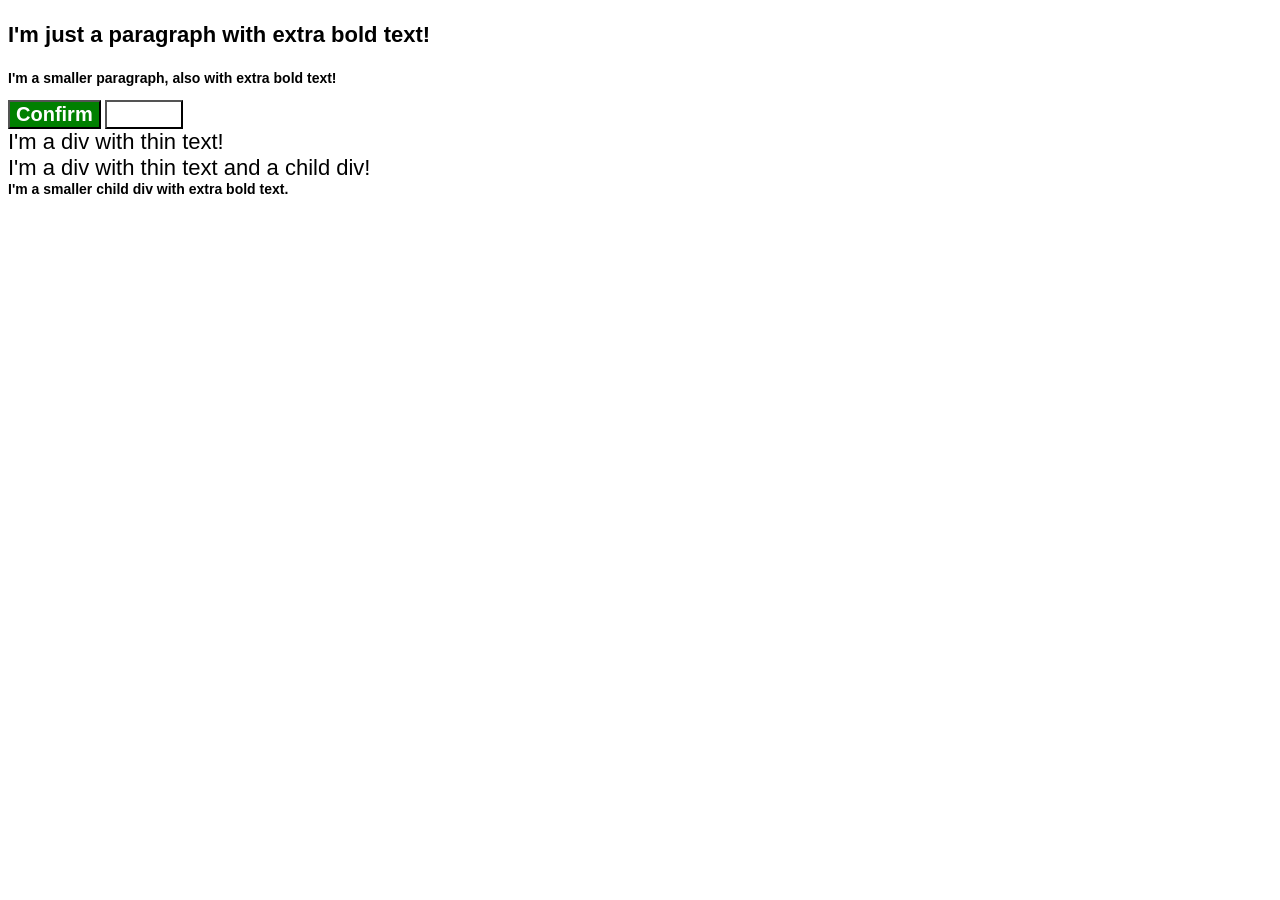
<file: cascade-fix/index.html>
<!DOCTYPE html>
<html lang="en">
  <head>
    <meta charset="UTF-8">
    <meta http-equiv="X-UA-Compatible" content="IE=edge">
    <meta name="viewport" content="width=device-width, initial-scale=1.0">
    <title>Fix the Cascade</title>
    <link rel="stylesheet" href="styles.css">
  </head>
  <body>
    <p class="para">I'm just a paragraph with extra bold text!</p>
    <p class="para small-para">I'm a smaller paragraph, also with extra bold text!</p>

    <button id="confirm-button" class="button confirm">Confirm</button>
    <button id="cancel-button" class="button cancel">Cancel</button>

    <div class="text">I'm a div with thin text!</div>
    <div class="text">I'm a div with thin text and a child div!
      <div class="text child">I'm a smaller child div with extra bold text.</div>
    </div>
  </body>
</html>
</file>
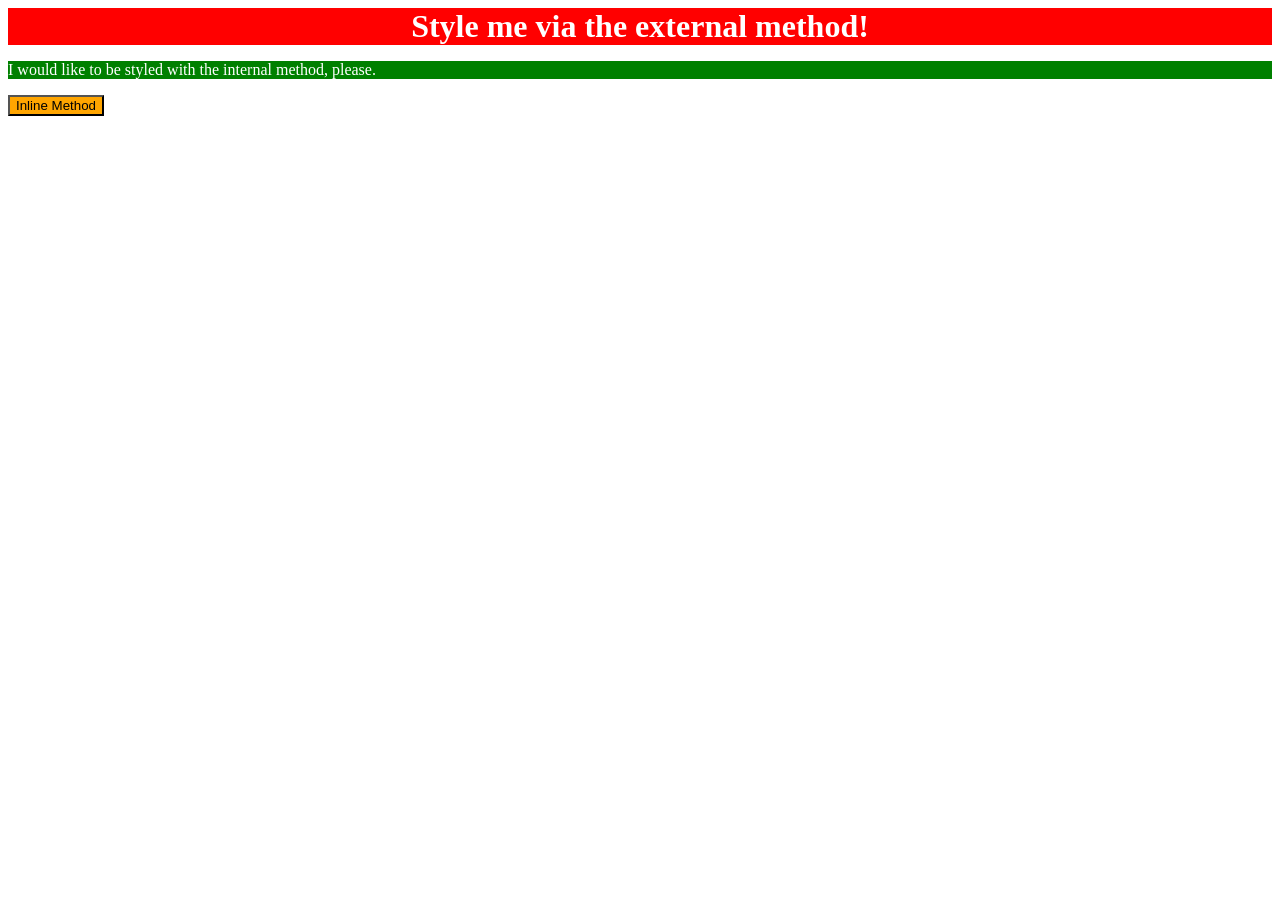
<file: exercise-1/index.html>
<!DOCTYPE html>
<html lang="en">
<head>
    <link rel="stylesheet" href="styles.css">
    <meta charset="UTF-8">
    <meta name="viewport" content="width=device-width, initial-scale=1.0">
    <title>Document</title>
    <style> 
        p {
            background-color: green;
            color:white;
        }
    </style>
</head>
<body>
    <div>Style me via the external method!</div>
    <p>I would like to be styled with the internal method, please.</p>
    <button style="color:black; background-color: orange; ">Inline Method</button>
</body>
</html>
</file>
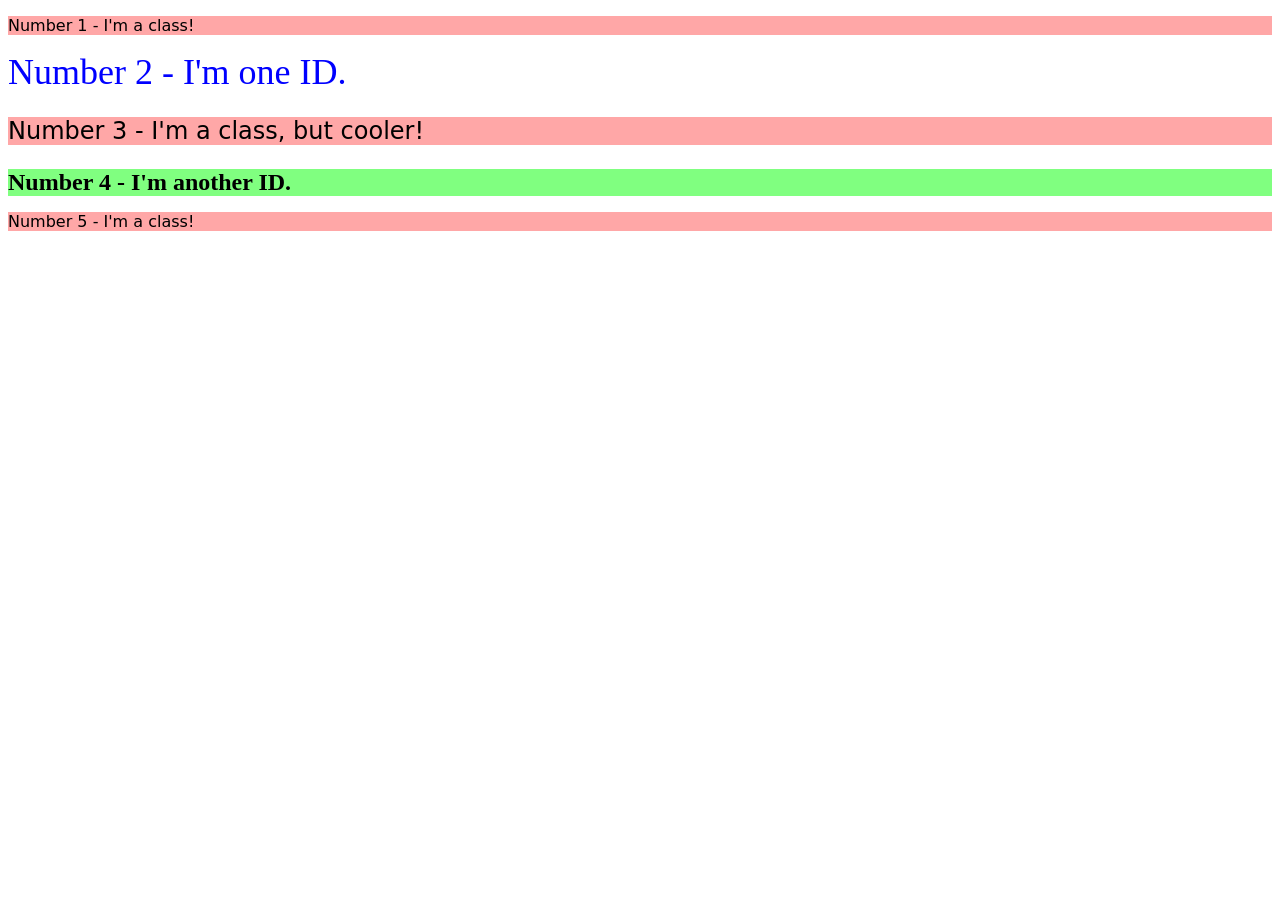
<file: exercise-2/index.html>
<!DOCTYPE html>
<html lang="en">
<head>
    <meta charset="UTF-8">
    <meta name="viewport" content="width=device-width, initial-scale=1.0">
    <title>Document</title>
    <link rel="stylesheet" href="styles.css">
</head>
<body>
    <p class="odd">Number 1 - I'm a class!</p>
    <div id="two">Number 2 - I'm one ID.</div>
    <p class="odd adjust-font-size">Number 3 - I'm a class, but cooler!</p>
    <div id="four" class="adjust-font-size">Number 4 - I'm another ID.</div>
    <p class="odd">Number 5 - I'm a class!</p>
</body>
</html>
</file>
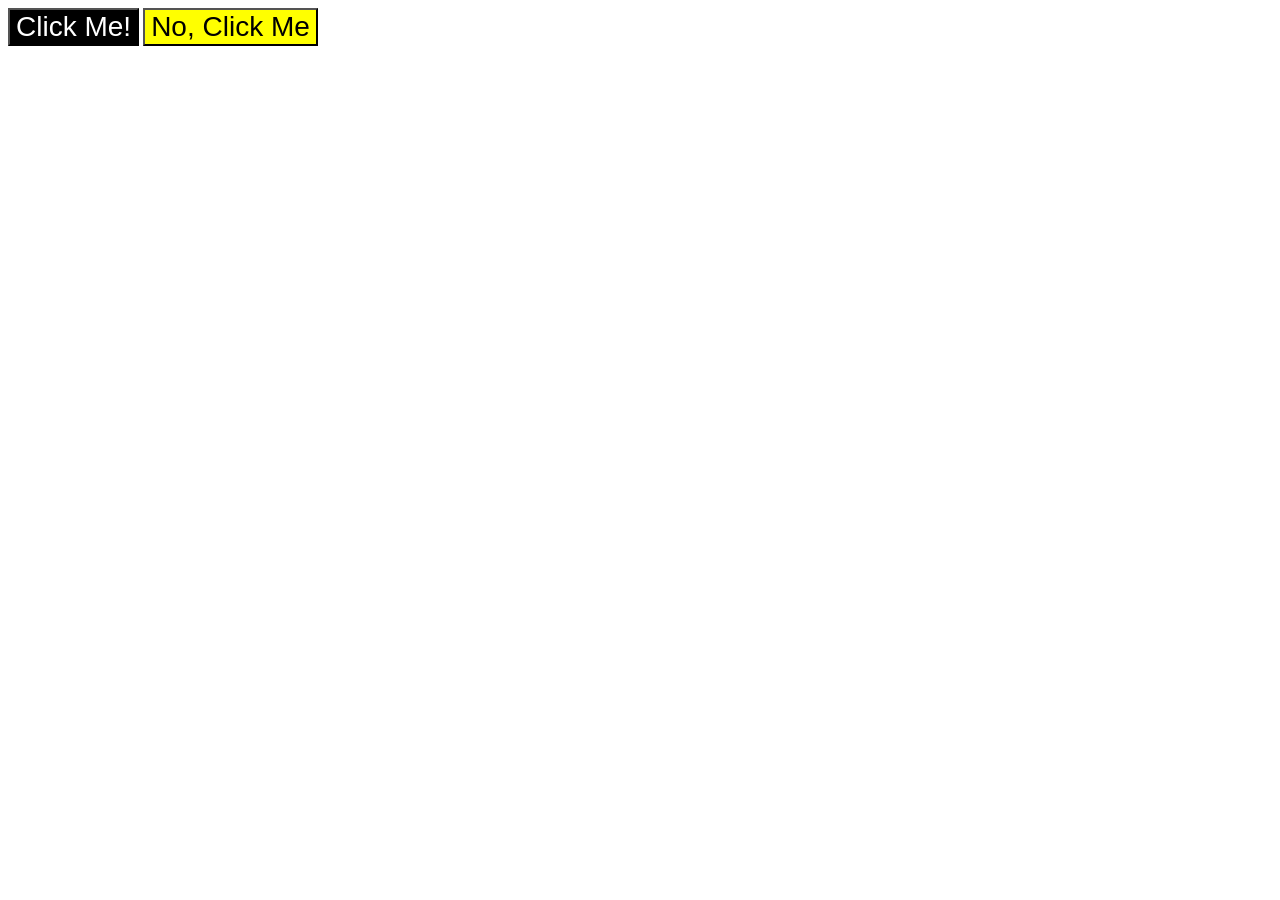
<file: exercise-3/index.html>
<!DOCTYPE html>
<html lang="en">
    <head>
        <link rel="stylesheet" href="styles.css">
        <meta charset="UTF-8">
        <meta name="viewport" content="width=device-width, initial-scale=1.0">
        <title>Document</title>
    </head>
    <body>
        <button class="ab">Click Me!</button>
        <button class="ba">No, Click Me</button>
    </body>
</html>
</file>
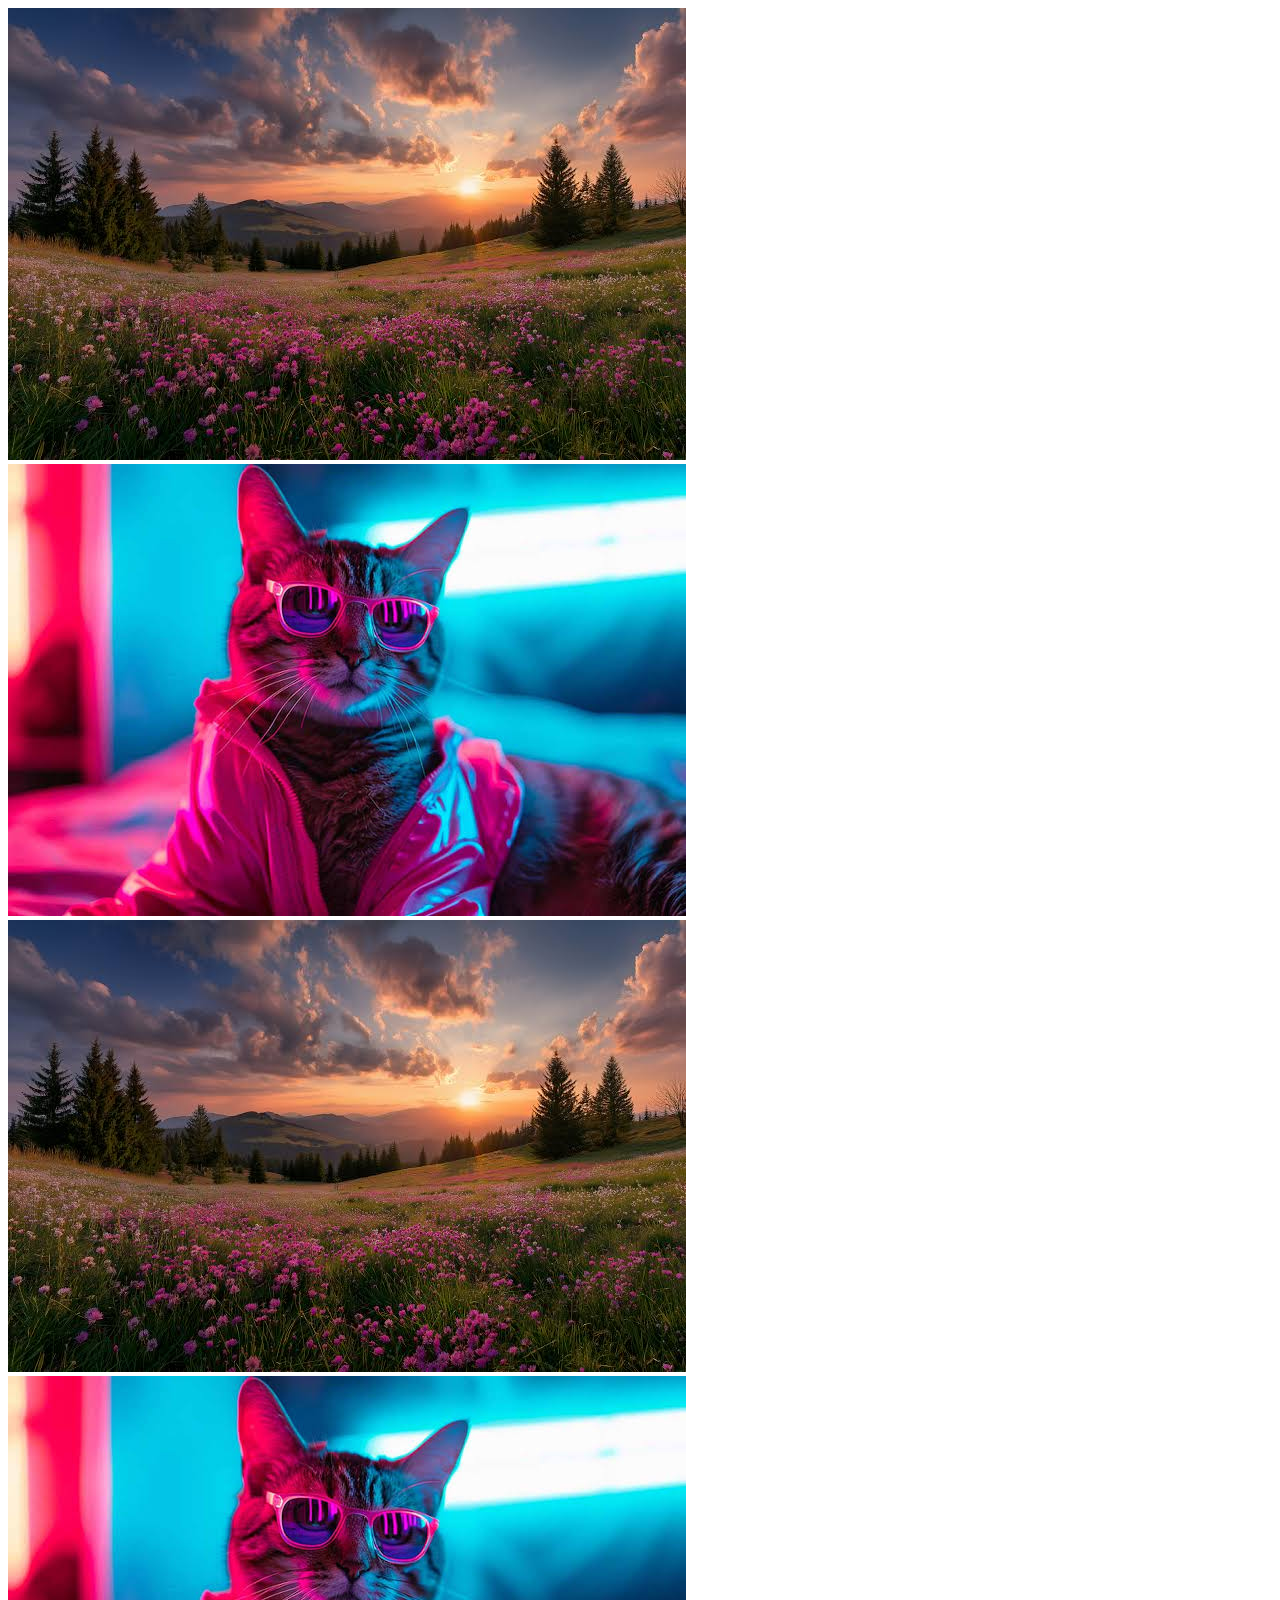
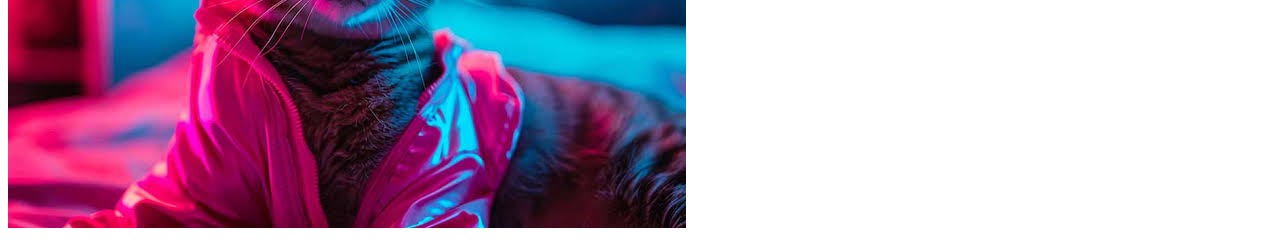
<file: exercise-4/index.html>
<!DOCTYPE html>
<html lang="en">
  <head>
    <meta charset="UTF-8">
    <meta http-equiv="X-UA-Compatible" content="IE=edge">
    <meta name="viewport" content="width=device-width, initial-scale=1.0">
    <title>Chaining Selectors</title>
    <link rel="stylesheet" href="style.css">
  </head>
  <body>
    <!-- Use the classes BELOW this line -->
    <div>
      <img class="avatar-proportioned" src="./images/img1.jpeg" alt="filler">
      <img class="avatar-distorted" src="./images/images.jpeg" alt="filler ">
    </div>
    <!-- Use the classes ABOVE this line -->
    <div>
      <img class="original-proportioned" src="./images/img1.jpeg" alt="un">
      <img class="original-distorted" src="./images/images.jpeg" alt="ad">
    </div>
  </body>
</html>
</file>
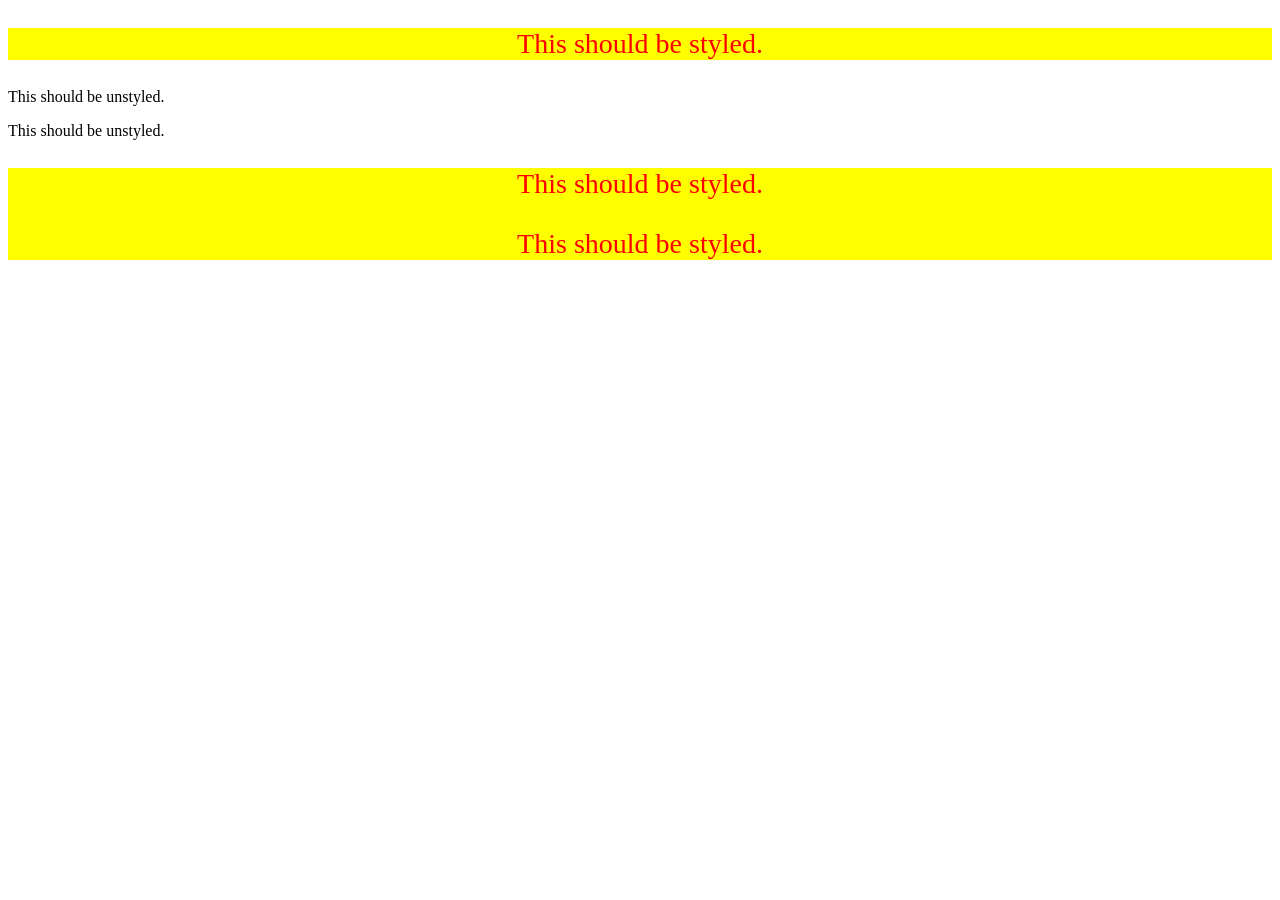
<file: exercise-5/index.html>
<!DOCTYPE html>
<html lang="en">
  <head>
    <meta charset="UTF-8">
    <meta http-equiv="X-UA-Compatible" content="IE=edge">
    <meta name="viewport" content="width=device-width, initial-scale=1.0">
    <title>Descendant Combinator</title>
    <link rel="stylesheet" href="style.css">
  </head>
  <body>
    <div class="container">
      <p class="text">This should be styled.</p>
    </div>
    <p class="text">This should be unstyled.</p>
    <p class="text">This should be unstyled.</p>
    <div class="container">
      <p class="text">This should be styled.</p>
      <p class="text">This should be styled.</p>
    </div>
  </body>
</html>
</file>
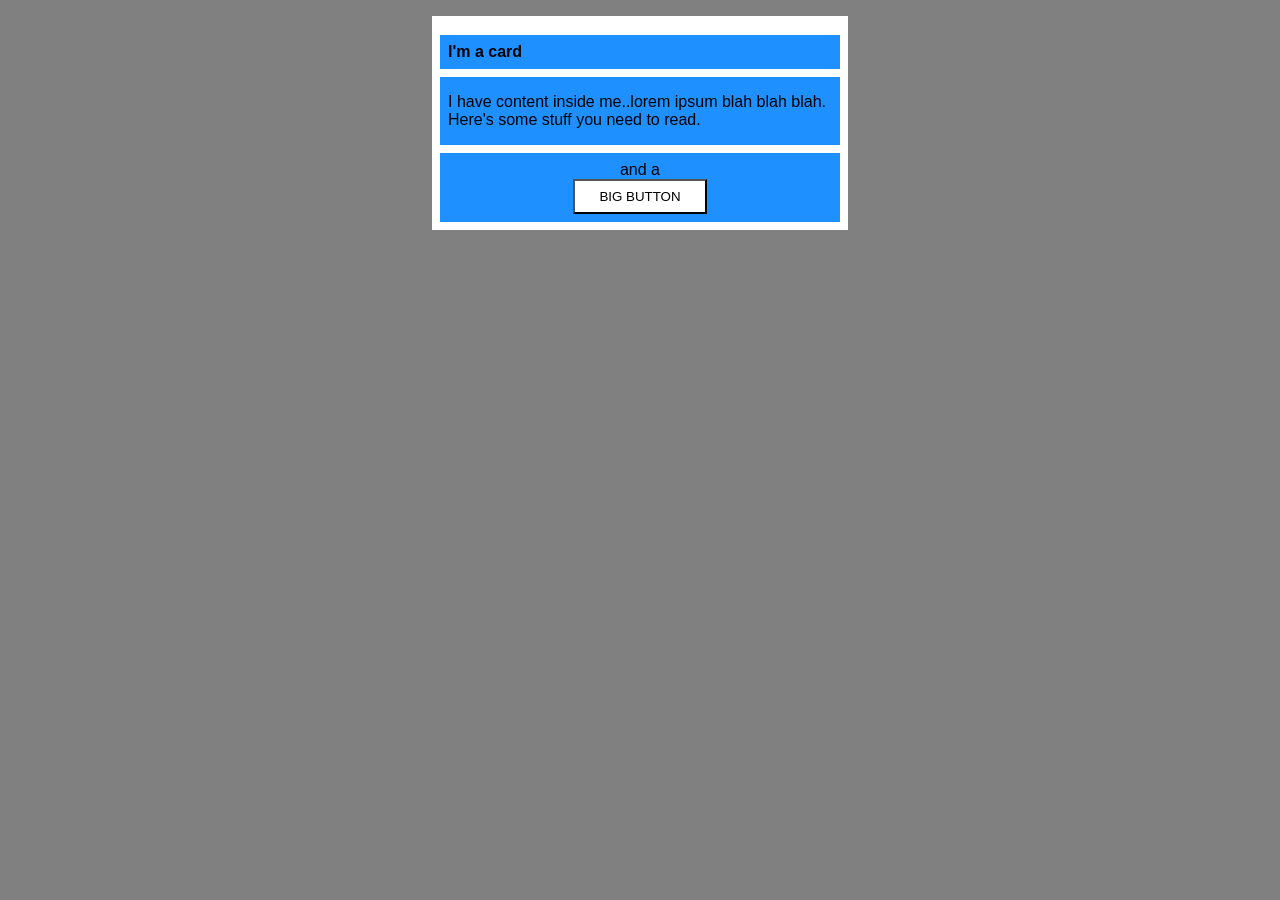
<file: block-and-inline/exercise-2/index.html>
<!DOCTYPE html>
<html lang="en">
  <head>
    <meta charset="UTF-8">
    <meta http-equiv="X-UA-Compatible" content="IE=edge">
    <meta name="viewport" content="width=device-width, initial-scale=1.0">
    <title>Margin and Padding exercise 2</title>
    <link rel="stylesheet" href="styles.css">
  </head>
  <body>
    <div class="card">
      <h1 class="title">I'm a card</h1>
      <div class="content">I have content inside me..lorem ipsum blah blah blah. Here's some stuff you need to read.</div>
      <div class="button-container">and a <button>BIG BUTTON</button></div>
    </div>
  </body>
</html>
</file>
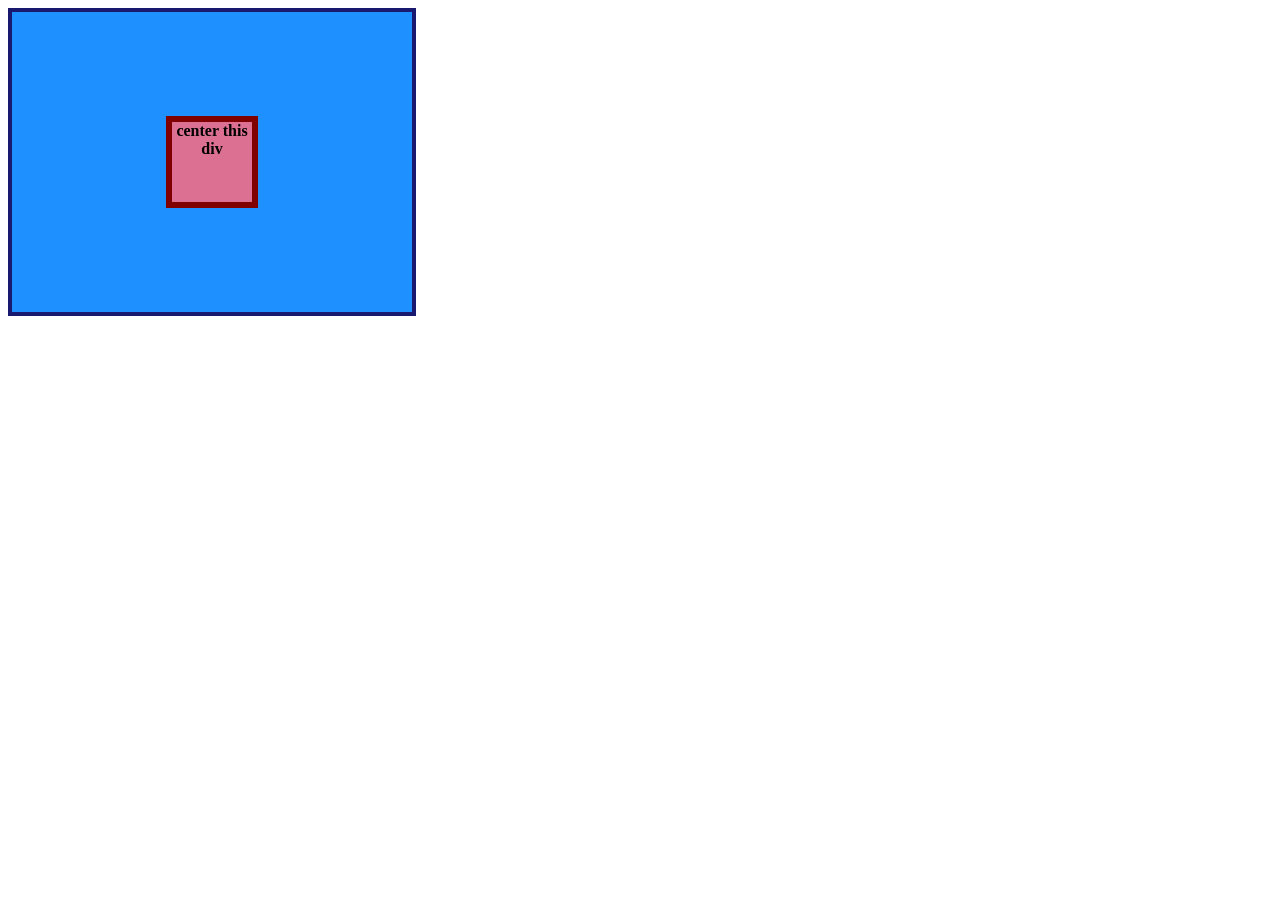
<file: flex/ex-1/index.html>
<!DOCTYPE html>
<html lang="en">
  <head>
    <meta charset="UTF-8">
    <meta http-equiv="X-UA-Compatible" content="IE=edge">
    <meta name="viewport" content="width=device-width, initial-scale=1.0">
    <title>CENTER THIS DIV</title>
    <link rel="stylesheet" href="styles.css">
  </head>
  <body>
    <div class="container">
      <div class="box">center this div</div>
    </div>
  </body>
</html>
</file>
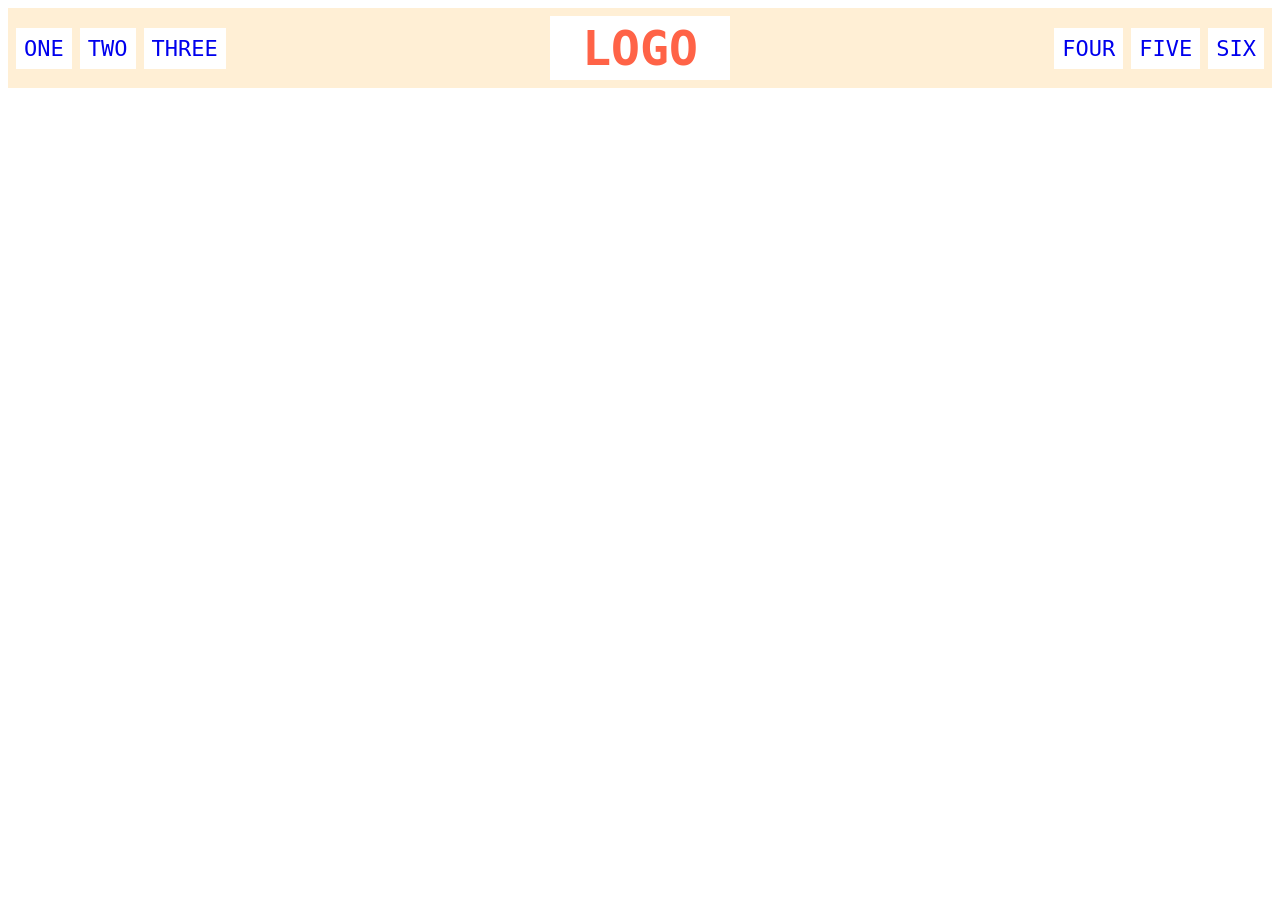
<file: flex/ex-2/index.html>
<!DOCTYPE html>
<html lang="en">
  <head>
    <meta charset="UTF-8">
    <meta http-equiv="X-UA-Compatible" content="IE=edge">
    <meta name="viewport" content="width=device-width, initial-scale=1.0">
    <title>Flex Header</title>
    <link rel="stylesheet" href="styles.css">
  </head>
  <body>
    <div class="header">
      <div class="left-links">
        <ul>
          <li><a href="#">ONE</a></li>
          <li><a href="#">TWO</a></li>
          <li><a href="#">THREE</a></li>
        </ul>
      </div>
      <div class="logo">LOGO</div>
      <div class="right-links">
        <ul>
          <li><a href="#">FOUR</a></li>
          <li><a href="#">FIVE</a></li>
          <li><a href="#">SIX</a></li>
        </ul>
      </div>
    </div>
  </body>
</html>
</file>
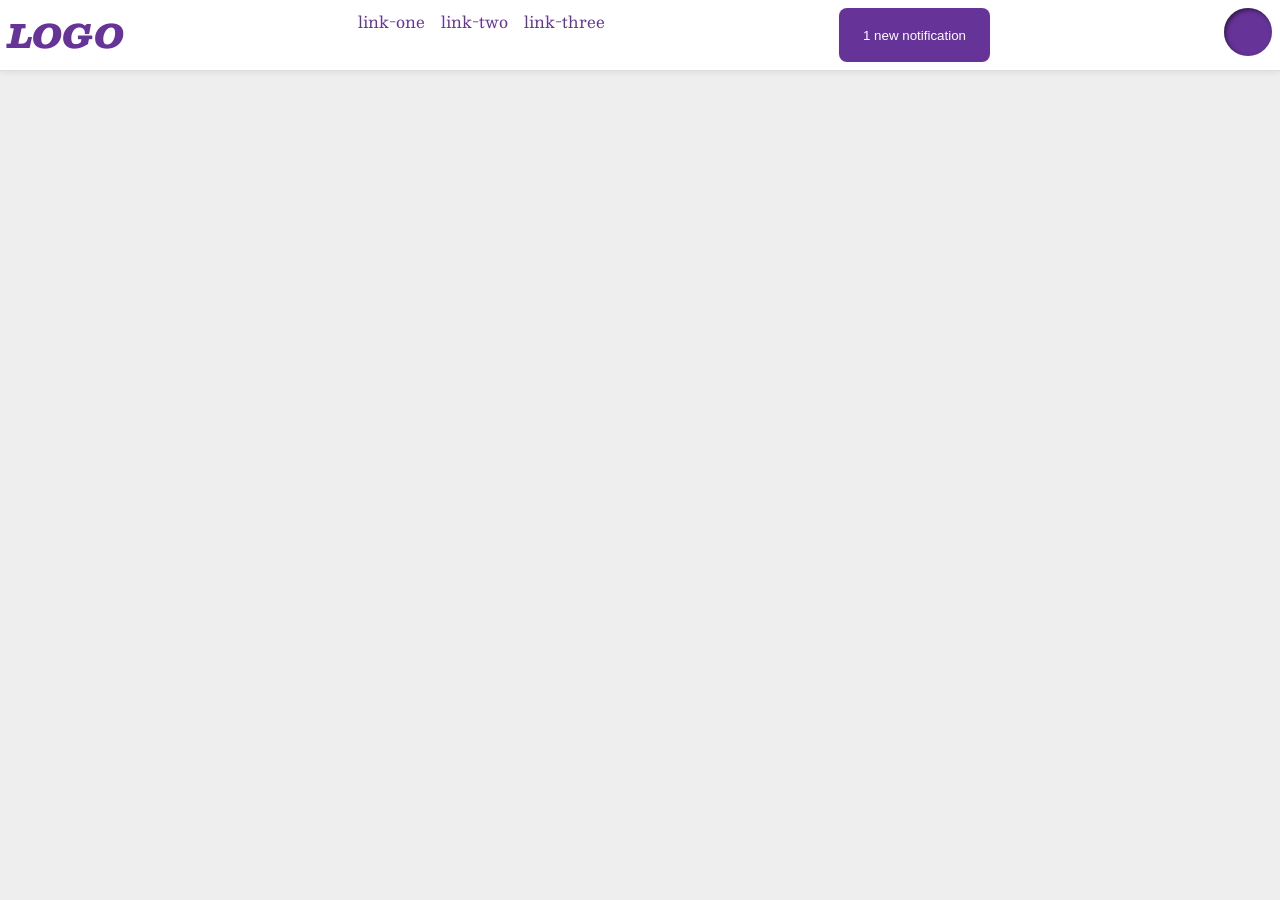
<file: flex/ex-3/index.html>
<!DOCTYPE html>
<html lang="en">
  <head>
    <meta charset="UTF-8">
    <meta http-equiv="X-UA-Compatible" content="IE=edge">
    <meta name="viewport" content="width=device-width, initial-scale=1.0">
    <title>Flex Header 2</title>
    <link rel="stylesheet" href="style.css">
  </head>
  <body>
    <div class="header">
      <div class="logo">
        LOGO
      </div>
      <ul class="links">
        <li><a href="https://google.com">link-one</a></li>
        <li><a href="https://google.com">link-two</a></li>
        <li><a href="https://google.com">link-three</a></li>
      </ul>
      <button class="notifications">
        1 new notification
      </button>
      <div class="profile-image"></div>
    </div>
  </body>
</html>
</file>
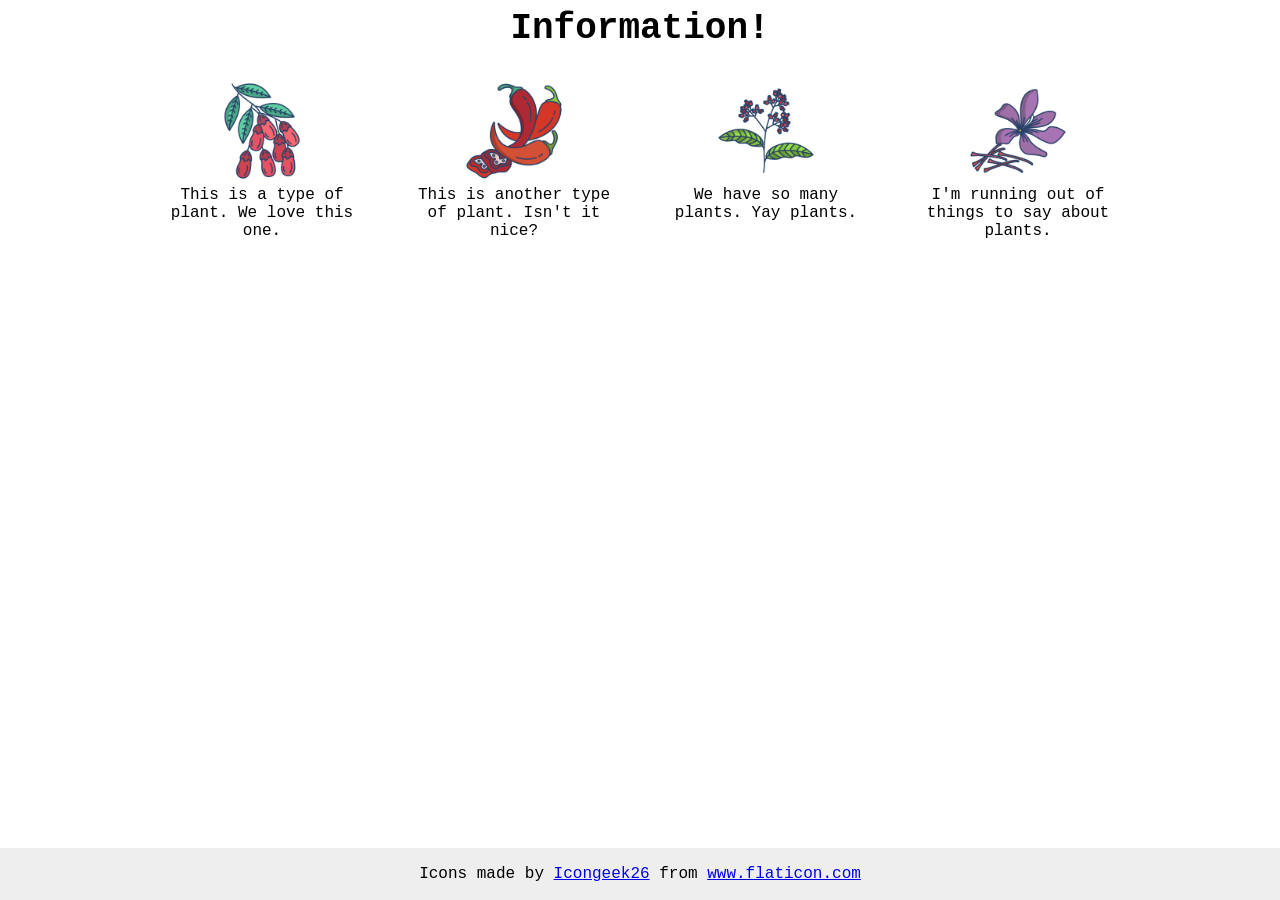
<file: flex/ex-4/index.html>
<!DOCTYPE html>
<html lang="en">
  <head>
    <meta charset="UTF-8">
    <meta http-equiv="X-UA-Compatible" content="IE=edge">
    <meta name="viewport" content="width=device-width, initial-scale=1.0">
    <title>Information</title>
    <link rel="stylesheet" href="style.css">
  </head>
  <body>
    <div class="title">Information!</div>

    <div class="container">
      <div class="info">
        <img src="./images/barberry.png" alt="barberry">
        <div class="text">This is a type of plant. We love this one.</div>
      </div>
      <div class="info">
        <img src="./images/chilli.png" alt="chili">
        <div class="text">This is another type of plant. Isn't it nice?</div>
      </div>
      <div class="info">
        <img src="./images/pepper.png" alt="pepper">
        <div class="text">We have so many plants. Yay plants.</div>
      </div>
      <div class="info">
        <img src="./images/saffron.png" alt="saffron">
        <div class="text">I'm running out of things to say about plants.</div>
      </div>
    </div>

    <!-- disregard this section, it's here to give attribution to the creator of these icons -->
    <div class="footer">
      <div>Icons made by <a href="https://www.flaticon.com/authors/icongeek26" title="Icongeek26">Icongeek26</a> from <a href="https://www.flaticon.com/" title="Flaticon">www.flaticon.com</a></div>
    </div>
  </body>
</html>
</file>
<file: cascade-fix/styles.css>
body{
  font-family:Arial, Helvetica, sans-serif;
}

.para,
.small-para {
  color: black;
  font-weight: 800;
}

.para {
  font-size: 22px;
}

.button {
  background-color:white;
  color: white;
  font-size: 20px;
}

div.text {
  color: black;
  font-weight: 100;
  font-size: 22px;
}

.small-para {
  font-size: 14px;
  font-weight: 800;
}


#confirm-button {
  background: green;
  color: white;
  font-weight: bold;
}


div .child {
  color: black;
  font-weight: 800;
  font-size: 14px;
}
</file>
<file: exercise-1/styles.css>
div {
        background-color: red;
        color: white;
        text-align: center;
        font-size: 32px;
        font-weight: bold;
}
</file>
<file: exercise-2/styles.css>
.odd {
  background-color: rgb(255, 167, 167);
  font-family: Verdana, "DejaVu Sans", sans-serif;
}

.adjust-font-size {
  font-size: 24px;
}

#two {
  color: #0000ff;
  font-size: 36px;
}

/*
    In the id selector 'four' below, we could have also
    added a rule to set the font size to 24px.

    However, since the elements 'Number 3' and 'Number 4'
    in the HTML file share the same font size, we reused
    the 'adjust-font-size' class above to help reduce
    duplicate code.
*/
#four {
  background-color: hsl(120, 100%, 75%);
  font-weight: bold;
}
</file>
<file: exercise-3/styles.css>
button.ab,
button.ba
     {
    font-family: Helvetica, "Times New Roman", sans-serif;
    font-size: 28px
    }

button.ab
    {
        background-color: black;
        color: white;
    }

button.ba
    {
        color:black;
        background-color: yellow;
    }
</file>
<file: exercise-4/style.css>
avatar-proportioned {
    height: auto;
    width: auto;
}

avatar-distorted {
    height: 220;
    width: auto;
}

original-proportioned {
    height: auto;
    width: auto;
}

original-distorted {
    height:auto;
    width:300;
}
</file>
<file: exercise-5/style.css>
.container {
    background-color: yellow;
    color:red;
    text-align: center;
    font-size: 28px;
}
</file>
<file: block-and-inline/exercise-2/styles.css>
body {
  background: gray;
  font-family: sans-serif;
}

.card {
  width: 400px;
  background: white;
  margin: 16px auto;
}

.title,
.content,
.button-container {
  background: dodgerblue;
}

button {
  background: white;
}

.card {
  padding: 8px;
}

.title {
  margin-bottom: 8px;
  font-size: 16px;
  padding: 8px;
}

.content {
  margin-bottom: 8px;
  padding: 16px 8px;
}

.button-container {
  text-align: center;
  padding: 8px;
}

button {
  display: block;
  margin: 0 auto;
  padding: 8px 24px;
}
</file>
<file: flex/ex-1/styles.css>
.container {
  background: dodgerblue;
  border: 4px solid midnightblue;
  width: 400px;
  height: 300px;
}

.box {
  background: palevioletred;
  font-weight: bold;
  text-align: center;
  border: 6px solid maroon;
  width: 80px;
  height: 80px;
}

.container {
    display: flex;
    align-items: center;
    justify-content: center;
}
</file>
<file: flex/ex-2/styles.css>
.header  {
  font-family: monospace;
  background: papayawhip;
}

.logo {
  font-size: 48px;
  font-weight: 900;
  color: tomato;
  background: white;
  padding: 4px 32px;
}

ul {
  list-style-type: none;
}

a {
  font-size: 22px;
  background: white;
  padding: 8px;
  text-decoration: none;
}

.header {
  padding: 8px;
  display: flex;
  align-items: center;
  justify-content: space-between;
}

ul {
  display: flex;
  margin: 0;
  padding: 0;
  gap: 8px;
}
</file>
<file: flex/ex-3/style.css>
/* this is some magical font-importing.  
you'll learn about it later. */
@import url('https://fonts.googleapis.com/css2?family=Besley:ital,wght@0,400;1,900&display=swap');

body {
  margin: 0;
  background: #eee;
  font-family: Besley, serif;
}

.header {
  background: white;
  border-bottom: 1px solid #ddd;
  box-shadow: 0 0 8px rgba(0,0,0,.1);
}

.profile-image {
  background: rebeccapurple;
  box-shadow: inset 2px 2px 4px rgba(0,0,0,.5);
  border-radius: 50%;
  width: 48px;
  height:  48px;
}

.logo {
  color: rebeccapurple;
  font-size: 32px;
  font-weight: 900;
  font-style: italic;
}

button {
  border: none;
  border-radius: 8px;
  background: rebeccapurple;
  color: white;
  padding: 8px 24px;
}

a {
  /* this removes the line under our links */
  text-decoration: none;
  color: rebeccapurple;
}

ul {
  list-style-type: none;
}

/* SOLUTION */

.header {
  display: flex;
  justify-content: space-between;
  padding: 8px;
}

ul {
  display: flex;
  margin: 0;
  padding: 0;
  gap: 16px;
}

.left, .right {
  display: flex;
  align-items: center;
  gap: 16px;
}
</file>
<file: flex/ex-4/style.css>
body {
  font-family: 'Courier New', Courier, monospace;
}

img {
  width: 100px;
  height: 100px;
}

.title {
  font-size: 36px;
  font-weight: 900;
}

/* do not edit this footer */
.footer {
  position: fixed;
  bottom: 0;
  left: 0;
  right: 0;
  height: 52px;
  display: flex;
  align-items: center;
  justify-content: center;
  background: #eee;
}

/* SOLUTION */

body {
  text-align: center;
}

.title {
  margin-bottom: 32px;
}

.container {
  display: flex;
  justify-content: center;
  gap: 52px;
}

.info {
  max-width: 200px;
}
</file>
